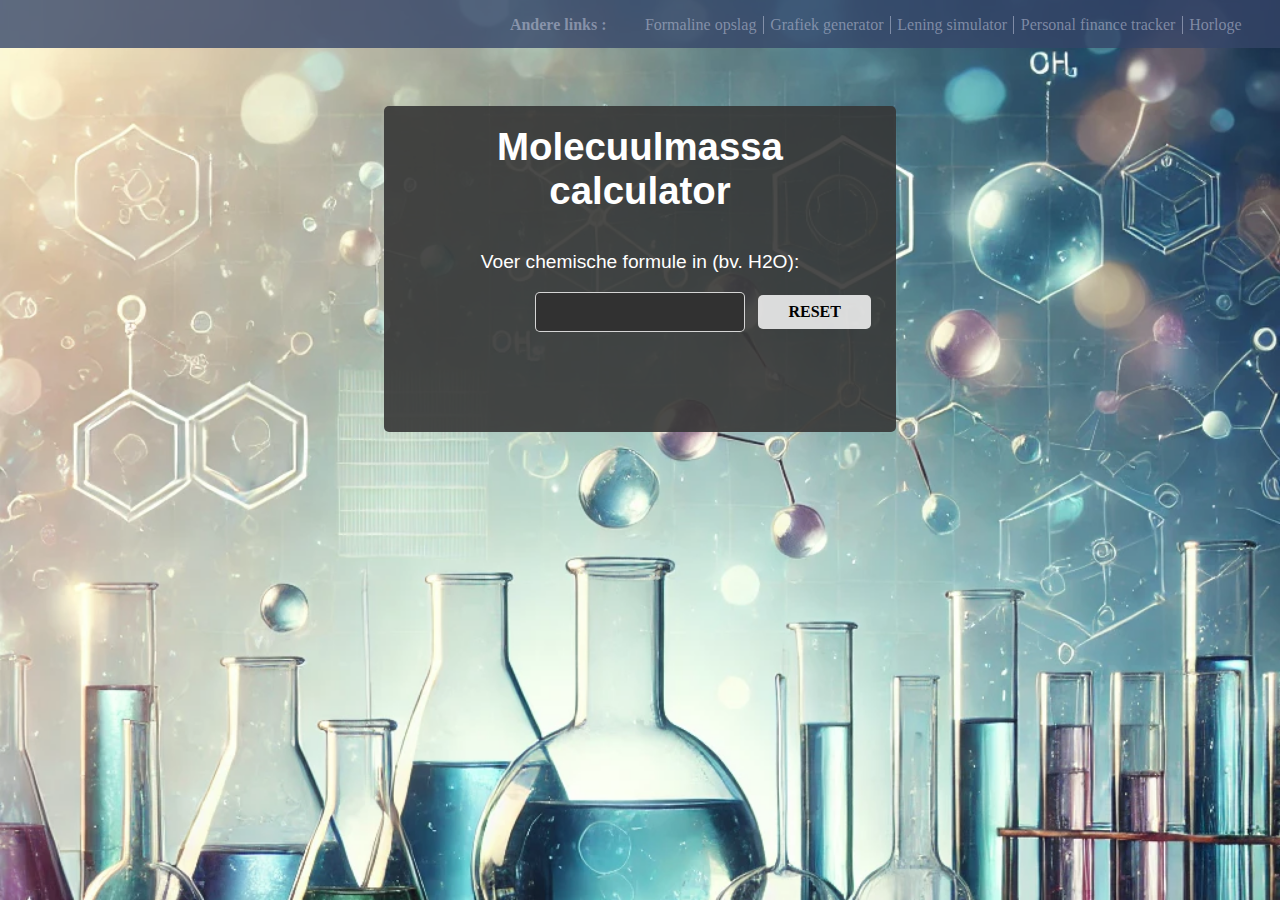
<file: index.html>
<!DOCTYPE html>
<html lang="en">
<head>
    <script src="main.js" defer></script>
    <meta charset="UTF-8">
    <meta name="viewport" content="width=device-width, initial-scale=1.0">
    <title>Mijn apps</title>
    <link rel="stylesheet" href="https://cdnjs.cloudflare.com/ajax/libs/font-awesome/4.7.0/css/font-awesome.min.css">
    <link rel="stylesheet" href="main.css">
</head>
<body>
    <header>
        <ul class="andere-links" >
            <p><b>Andere links : </b></p>
            <li><a href="Horloge/oclock2.html" target='_blank'>Horloge</a></li>
            <li><a href="Personal Finance Tracker/finance.html" target='_blank'>Personal finance tracker</a></li>
            <li><a href="Lening calculator/lening.html" target='_blank'>Lening simulator</a></li>
            <li><a href="Graphic template/grafiekTemplate.html" target='_blank'>Grafiek generator</a></li>
            <li><a href="Formaline opslag/formaline.html" target='_blank'>Formaline opslag</a></li>
        </ul>
    </header>
    <div class="wrapper">
        <div class="sectie1">
            <h1>Molecuulmassa calculator</h1>
            <div class="input-sectie">
                <p>Voer chemische formule in (bv. H2O):</p>
                <div class="sectie-wrapper">
                    <input type="text" id="formule">
                    <button id="reset" onclick="reset()">RESET</button>
                    
                </div>
                <div class="uitkomst-wrapper">
                    <span id="mm" class="uitkomst"></span>
                    <div class="info">
                        <i id="details" class="fa fa-info" title="Berekeningsdetails bekijken" style="display: none;"></i>
                        <span class="short" style="display: none;">CTRL + d</span>
                    </div>
                </div>
            </div>
        </div>
        <div id="modal-overlay" class="modal-overlay">
            <div id="modal" class="modal no-selection">
                <i class="fa fa-close" id="sluiten"></i>
                <h3 class="modal-header">Berekeningsdetails voor :</h3>
                <br>
                <ul id="calculation-details"></ul>
                <!--<button onclick="closeModal()">Sluiten</button>-->
            </div>
        </div>
    </div>
</body>
</html>
</file>
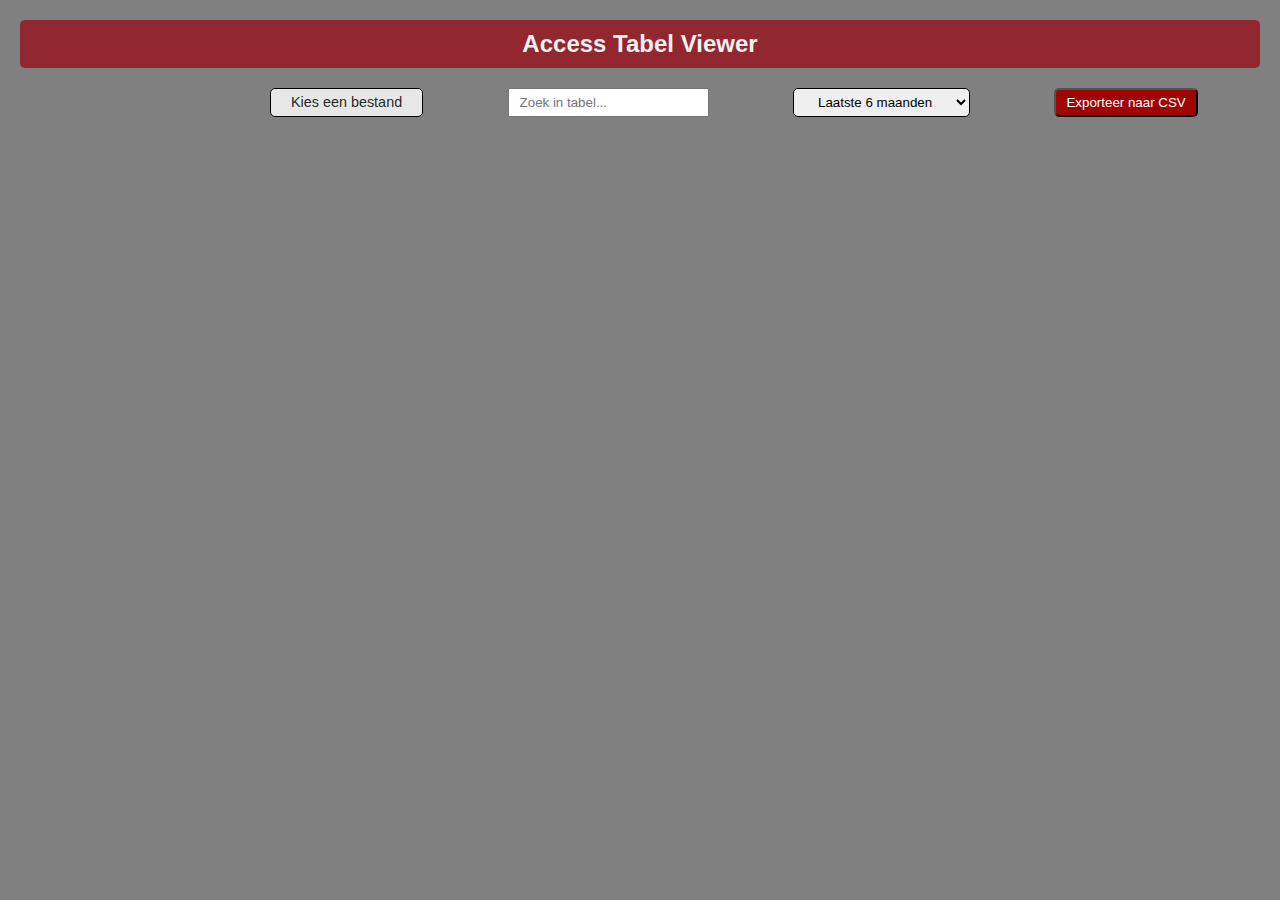
<file: acces table viewer/accessTable.html>
<!DOCTYPE html>
<html lang="nl">
<head>
  <meta charset="UTF-8">
  <title>Access Tabel Viewer</title>
  <link rel="stylesheet" href="accessTable.css"> 
</head>
<body>
  <header>
    <h2>Access Tabel Viewer</h2>
  </header>
  
  <div class="fields">
    <div class="dropdown" id="dropdown" style="visibility: hidden;">
      <button class="dropdown-button" id="dropdownButton">Header filters</button>
      <div class="dropdown-content" id="dropdownContent">
        <div class="checkbox-list" id="checkboxList"></div>
        <div class="dropdown-footer">
          <button id="applyFilter">Apply</button>
        </div>
      </div>
    </div>

    <label class="custom-file-label">
      Kies een bestand
      <input type="file" id="fileInput" style="display:none;">
    </label>

    <input type="text" id="searchInput" placeholder="Zoek in tabel..." autocomplete="off" />

    <select id="records-select"></select>
      
    <button onclick="exportToCSV()">Exporteer naar CSV</button>
  </div>
  
  <div id="tableContainer"></div>

<script src="accessTable.js"></script>

</body>
</html>
</file>
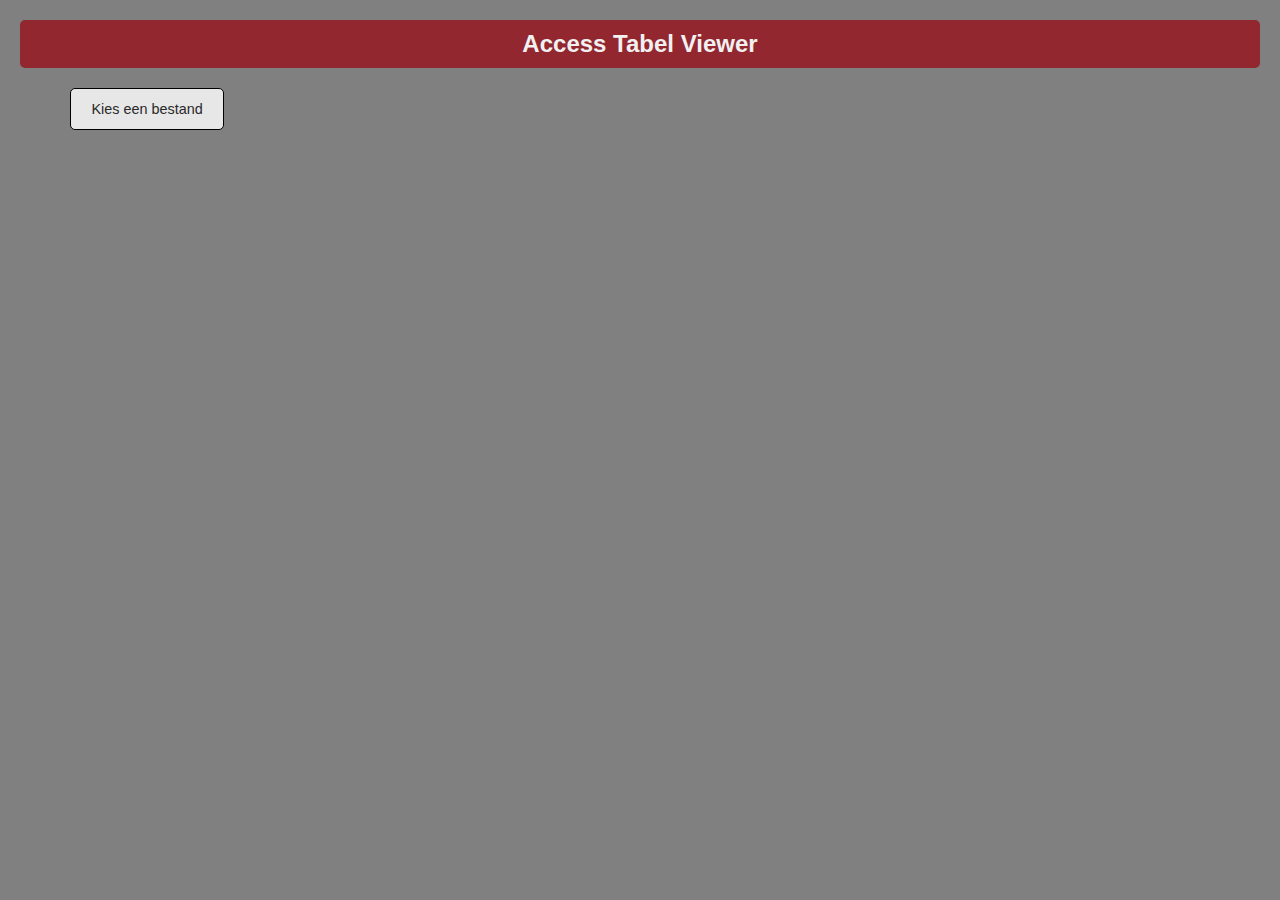
<file: access table viewer/accessTable.html>
<!DOCTYPE html>
<html lang="nl">
<head>
  <meta charset="UTF-8">
  <title>Access Tabel Viewer</title>
  <link rel="stylesheet" href="accessTable.css"> 
</head>
<body>
  <header>
    <h2>Access Tabel Viewer</h2>
  </header>
  
  <div class="fields no-print">
    <div class="flex-container">
      <label class="custom-file-label">
        Kies een bestand
        <input type="file" id="fileInput" style="display:none;">
      </label>
      <span id="fileNaam" class="span-container"></span>
    </div>

    <div class="dropdown" id="dropdown" style="visibility: hidden;">
      <button class="dropdown-button" id="dropdownButton">Headers filteren</button>
      <div class="dropdown-content" id="dropdownContent">
        <div class="checkbox-list" id="checkboxList"></div>
        <div class="dropdown-footer">
          <button id="applyFilter">Apply</button>
        </div>
      </div>
    </div>

    <label class="flex-container">
      <input type="text" id="searchInput" placeholder="Zoek in tabel..." autocomplete="off" style="visibility: hidden;"/>
      <span id="aantal-records" class="span-container"></span>
    </label>
    
    <select id="records-select" style="visibility: hidden;"></select>
      
    <button id="exportCsv" onclick="exportToCSV()" style="visibility: hidden;">Exporteer naar CSV</button>
  </div>
  
  <div id="tableContainer"></div>

<script src="accessTable.js"></script>

</body>
</html>
</file>
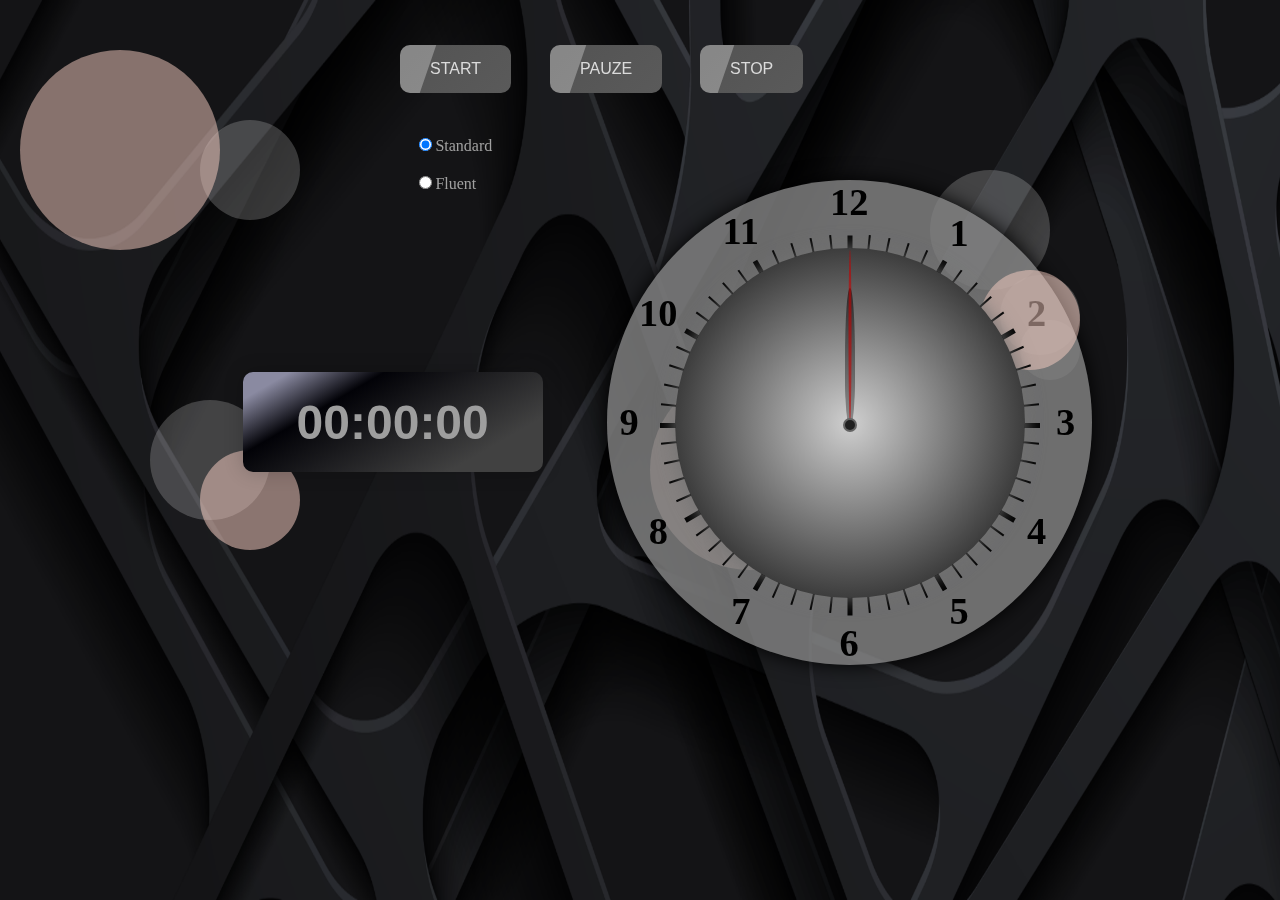
<file: Horloge/oclock2.html>
<html lang="nl">

<head>
    <title>Oclock2</title>
    <!--<script src="oclock.js" defer></script>-->
    <meta charset="utf-8">
    <meta name="viewport" content="width=device-width, initial-scale=1.0">
    <link rel="stylesheet" href="oclock2.css">

<body>
    <div class="circles-wrapper">
        <div class="circle"></div>
        <div class="circle"></div>
        <div class="circle"></div>
        <div class="circle"></div>
        <div class="circle"></div>
        <div class="circle"></div>
        <div class="circle"></div>
    </div>
    <!--Buttons-->
    <div class="button-container">
        <button id="start" onclick = "updaten();" class="button">Start</button>
        <button id="pauze" onclick = "pauzeren();" class="button">Pauze</button>
        <button id="stop" onclick = "stoppen();" class="button">Stop</button>
    </div>
    <div class="keuze-modus">
        <label for="standard"><input type="radio" name="mode" id="standard" value="standard" checked>Standard</label><br><br>
        <label for="fluent"><input type="radio" name="mode" id="fluent" value="fluent">Fluent</label><br><br>
        <label for="extra" hidden><input type="radio" name="mode" id="extra" value="extra-fluent">Extra fluent</label>
    </div>
    <!--Numeric clock-->
    <div class="numClock-container">
        <div id="numClock">00:00:00</div>
    </div>

    <!--Analogic clock-->
    <div class="p1">
        <!-- Numéros -->
        <div class="number" style="top: 0%; left: 50%; transform: translateX(-50%);">12</div>
        <div class="number" style="top: 6.5%; left: 68%;">1</div>
        <div class="number" style="top: 23%; left: 84%;">2</div>
        <div class="number" style="top: 50%; left: 90%; transform: translateY(-50%);">3</div>
        <div class="number" style="top: 68%; left: 84%;">4</div>
        <div class="number" style="top: 84.5%; left: 68%;">5</div>
        <div class="number" style="top: 91%; left: 50%; transform: translateX(-50%);">6</div>
        <div class="number" style="top: 84.5%; left: 23%;;">7</div>
        <div class="number" style="top: 68%; left: 6%;">8</div>
        <div class="number" style="top: 50%; left: 0%; transform: translateY(-50%);">9</div>
        <div class="number" style="top: 23%; left: 6%;">10</div>
        <div class="number" style="top: 6%; left: 23%; ">11</div>
        <div id="p2" class="p2">
            <div class="p3">
                <!--aiguilles-->    
                <div class="centre1"><div class="centre2"></div></div>
                <div class="aiguilles heure" id="heures"></div>
                <div class="aiguilles minute" id="minutes"></div>
                <div class="aiguilles seconde" id="secondes"></div>
            </div>
        </div>
    </div>
    <script src="oclock2.js"></script>
</body>

</html>
</file>
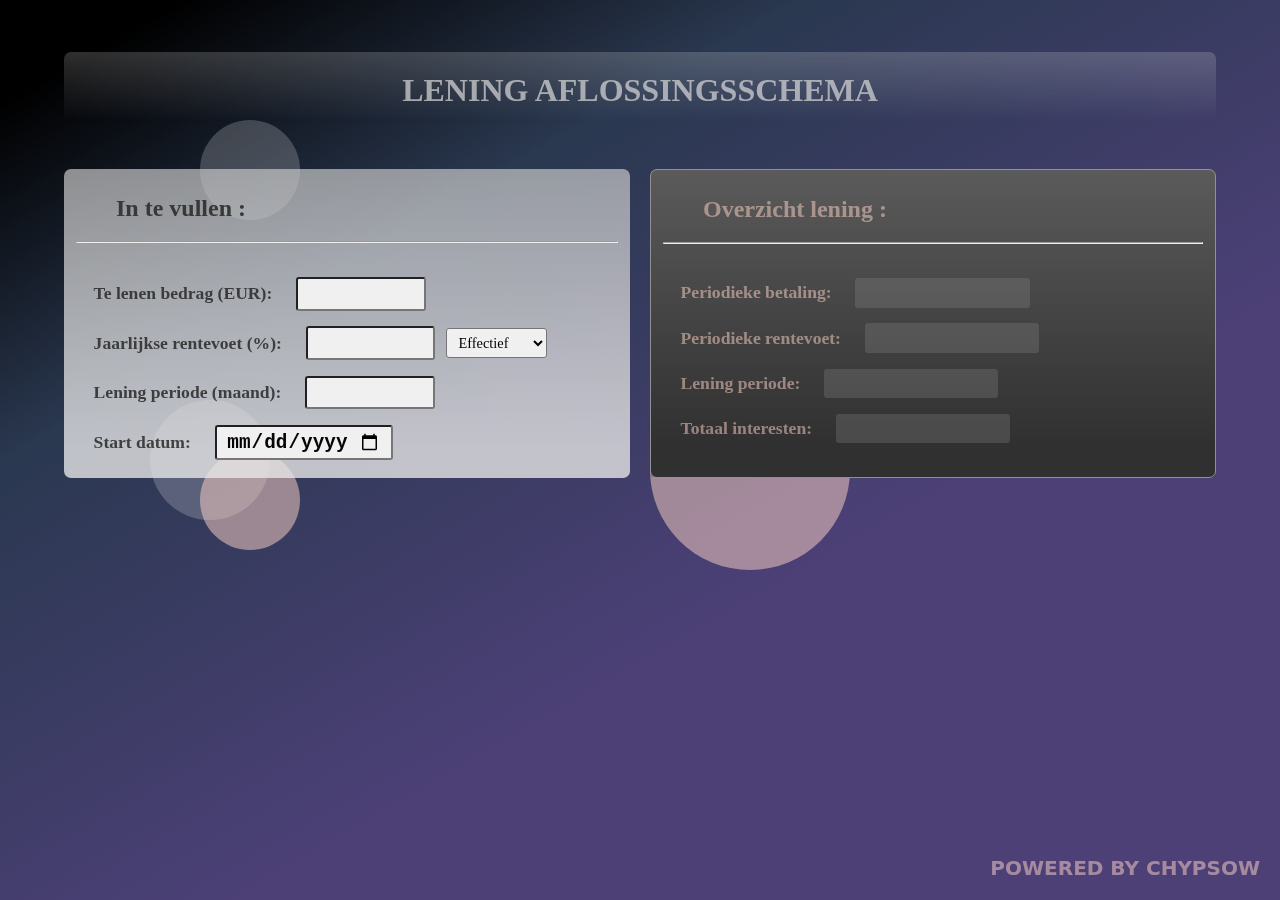
<file: Lening calculator/lening.html>
<!DOCTYPE html>
<html lang="nl-be">
    <head>
        <script src="lening.js" defer></script>
        <title>Lening aflossingsschema</title>
        <meta charset="utf-8">
        <meta name="viewport" content="width=device-width, initial-scale=1.0">
        <link rel="icon" href="images/coins.ico" type="image/x-icon">
        <link rel="stylesheet" href="lening.css">
        <link rel="stylesheet" href="https://fonts.googleapis.com/css2?family=Material+Symbols+Outlined:opsz,wght,FILL,GRAD@24,400,0,0" />
    </head>
    <body>
        <div class="circles-wrapper no-print">
            <div class="circle"></div>
            <div class="circle"></div>
            <div class="circle"></div>
            <div class="circle"></div>
            <div class="circle"></div>
            <div class="circle"></div>
            <div class="circle"></div>
        </div>
        <div class="wrapper">
            <header class="no-print">
                <h1>LENING AFLOSSINGSSCHEMA</h1>
            </header>
            <section class="no-print">
                <fieldset class="links">
                    <!--<legend>In te vullen</legend>-->
                    <h2>In te vullen :</h2>
                    <hr>
                    <br>
                    <label> Te lenen bedrag (EUR):
                        <input type="number" id="teLenenBedrag" class="invoer">
                    </label>
                    <div class="label-select">
                        <label> Jaarlijkse rentevoet (%):
                            <input type="number" id="jkp" class="invoer">
                            
                        </label>
                        
                        <select id="renteType" class="rente-type">
                            <option value="1">Effectief</option>
                            <option value="2">Nominaal</option>
                        </select>
                    </div>
                    <label> Lening periode (maand):
                        <input type="number" id="periode" class="invoer">
                    </label>
                    <label> Start datum:
                        <input type="date" id="startDatum">
                    </label>
                </fieldset>
                <fieldset class="rechts">
                    <!--<legend>In te vullen</legend>-->
                    <h2>Overzicht lening :</h2>
                    <hr>
                    <br>
                    <label> Periodieke betaling:
                        <input type="text" id="pmt" disabled>
                    </label>
                    <label> Periodieke rentevoet:
                        <input type="text" id="rente" disabled>
                    </label>
                    <label> Lening periode:
                        <input type="text" id="periodeJaar" disabled>
                    </label>
                    <label> Totaal interesten:
                        <input type="text" id="interesten" disabled>
                    </label>
                </fieldset>
                
                
            </section>
            <button id="aflossingstabel" style="display: none;" class="no-print">Aflossingstabel</button>
            <button id="afdrukken" class="afdrukken no-print" onclick="printData();">Afdrukken</button>
            
            <div id="managerTable" class="print-container">
                <ul id="leningOverzicht" class="lening-overzicht on-print" hidden></ul>
                <table hidden>
                    <thead id="tableHeader" class="table-header">
                        <tr>
                            <th>No</th>
                            <th>Datum</th>
                            <th>Begin kapitaal</th>
                            <th>Aflossing totaal</th>
                            <th>Aflossing kapitaal</th>
                            <th>Aflossing rente</th>
                            <th>Uitstaand kapitaal</th>
                            <th>Cumulatieve interesten</th>
                            <th>Cumulatief afbetaald KPT</th>
                            <th>Cumulatif aflossing</th>
                        </tr>
                    </thead>
                    <tbody id="tableInhoud" class="table-inhoud"></tbody>
                </table>
            </div>
        </div>

        <footer class="no-print">
           POWERED BY CHYPSOW
        </footer>
    </body>
</html>
</file>
<file: main.css>
body {
    /*background: linear-gradient(150deg, #302ddd 10% ,#2f9e41 30%, #3d23cf 80%  );*/
    background-image: url("images/chemie.png");
    background-size: cover;
    background-attachment: fixed;
    color: white;
    
}
*{
    margin: 0;
}
.wrapper {
    
    margin:  0 auto;
    width: 40%;
}
header {
    padding-top: 1em;
    background-color: #354568cb;
    height: 2em;
    
}
.andere-links {
    list-style-type: none;
    float: right;
    margin-right: 2em;
}
.andere-links p {
    color: #b9bfd491;
    display: inline;
    margin-right: 2em;
}
.andere-links li a {
    display: inline;
    padding: 0.4em;
    
}
.andere-links li {
    float: right;
    
}
.andere-links li:not(:first-of-type) {
    border-right: 1px solid #b9bfd491;;
}
.andere-links li a {
    text-decoration: none;
    color: #b9bfd491;
}
.andere-links li a:hover {
    color: #d8dce4d2;;
    /*text-decoration: underline;*/
    
}
.clearFix:before, .clearFix:after {
    content: " ";
    display: table;
}
.clearFix:after {
    clear: both;
}
.sectie1 {
    font-family: 'Gill Sans', 'Gill Sans MT', Calibri, 'Trebuchet MS', sans-serif;
    text-align: center;
    font-size: 1.2em;
    border-radius: 5px;
    background: #363636e5;
    margin-top: 3em;
    padding: 1em;
    
    min-height: 15em;
}
.uitkomst {
    padding: 0.4em 0.8em;
    background: #2acce27e;/*#e22a617e;*/
    color: rgb(247, 247, 247);
    border-radius: 5px;   
}
.uitkomst.rood {
    background: #e22a3993;/*#e22a617e;*/
    color: rgb(250, 45, 45);
}
.uitkomst:empty {
    background: transparent;
}
.input-sectie input {
    background-color: #313131;
    color: #cacaca;
    text-align: center;
    font-family: 'Georgia', sans-serif;
    /*font-feature-settings: "onum"; /* Voor old-style cijfers */
    /*margin-right: 0.4em;*/
    width: 10em;
    outline: none;
    font-size: 1em;
    border: 1px solid rgba(255, 255, 255, 0.8);
    border-radius: 5px;
    padding: 0.4em;
    transition: all 0.20s ease-in-out;
    /*font-family: 'Lucida Sans', 'Lucida Sans Regular', 'Lucida Grande', 'Lucida Sans Unicode', Geneva, Verdana, sans-serif;*/
}
.input-sectie input:focus,
.input-sectie input:hover{
    box-shadow: 0 0 15px rgba(238, 238, 238, 0.9);
}
.input-sectie p {
    display: flex;
    justify-content: center;   /* Centreer horizontaal binnen de p-tag */
    align-items: center;       /* Centreer verticaal binnen de p-tag */
    gap: 20px;                  /* Ruimte tussen #mm en #details */
    margin-top: 2em;
}
.sectie-wrapper {
    margin-top: 1em;
    position: relative;
}
#reset {
    position: absolute;          /* Zet het icoon in een vaste positie */
    left: 75%;                    /* Plaats het icoon rechts binnen .output-container */
    top: 50%;
    padding: 8px 30px;
    outline: none;
    border: none;
    background: #ffffffd0;
    color: #000000 ;
    border-radius: 5px;
    transform: translateY(-50%);
    transition: all 0.1s ease-in-out;
    font-family: Cambria, Cochin, Georgia, Times, 'Times New Roman', serif;
    font-size: 16px;
    font-weight: bold;
}
#reset:hover {
    cursor: pointer;
    /*box-shadow: 0 0 15px rgba(238, 238, 238, 0.9);*/
    background: #ffffff;
    color: rgb(2, 2, 2);
    
}
.uitkomst-wrapper {
    /*display: flex;
    justify-content: center;    /* Centreer alleen het <span> in de wrapper */
    position: relative;
    margin-top: 2em;
    /*text-align: center;*/
}

.input-sectie button {
    font-size: 1em;
    padding: 0.1em 0.9em;
}
.info {
    display: flex;
    position: absolute;
    left: 75%;
    top: 50%;
    transform: translateY(-50%);
    gap: 20px;
}
.short {
    font-size: 15px;
    font-weight: bold;
    color: rgb(255, 255, 255);
    align-content: center;
}
.fa-info {
              /* Zet het icoon in een vaste positie */
    
     /* Centreert het icoon verticaal op dezelfde lijn */
    cursor: pointer;
    padding: 0.3em 0.7em;
    font-size: 0.9em;
    border-radius: 100px;
    background-color: rgb(255, 255, 255);
    color: rgb(49, 49, 49);
}
.fa-close {
    position: absolute;
    top: 20px;
    right: 20px;
    color: #727272;
    font-size: 20px;
    font-weight: normal;
    transition: 0.3s;
}
.fa-close:hover {
    cursor: pointer;
    color: rgba(0, 0, 0, 0.788)
}
/* Donkere achtergrond voor modaal */
.modal-overlay {
    display: none;
    position: fixed;
    top: 0;
    left: 0;
    width: 100%;
    height: 100%;
    background: rgba(0, 0, 0, 0);
    opacity: 0;
    transition: opacity 0.3s ease-in-out;
    z-index: 1;
}  
.modal-overlay.open {
    /*display: block;*/
    opacity: 1;
}
.modal {
    font-size: 1.3em;
    font-family: monospace;
    display: none; /* Verborgen standaard */
    position: fixed;
    top: 60%;
    left: 50%;
    min-width: 400px;
    padding: 40px;
    background-color: rgb(31, 31, 31);
    color: #17e6ca;
    box-shadow: 0px 0px 10px rgba(0,0,0,0.5);
    border-radius: 5px;
    z-index: 2;
    transform: translate(-50%, -50%) scale(0); /* Start klein, gecentreerd */
    animation: zoom 0.3s forwards; /* Gebruik forwards om animatie op het einde te bewaren */
}
.modal-header {
    /*cursor: move;  Geeft visueel aan dat het element gesleept kan worden */
    
    margin: 0;
    padding: 5px;
}
@keyframes zoom {
    0% {
        transform: translate(-50%, -50%) scale(0);
    }
    /*80% {
        transform: translate(-50%, -50%) scale(1.1);
    }*/
    100% {
        transform: translate(-50%, -50%) scale(1);
    }
}
.modal h3 {
    margin-top: 0;
}

.no-selection {
    user-select: none;
}
</file>
<file: acces table viewer/accessTable.css>
* {
    margin: 0;
    padding: 0;
    box-sizing: border-box;
    font-family: sans-serif;
}

body { 
    margin: 20px;
    /*display: flex;*/
    background: gray;
    color: #e2e2e2;
    /*flex-direction: column; 
    align-items: flex-start;
    gap: 20px;*/
}
header {
    background-color: rgb(146, 39, 48);
    padding: 10px;
    text-align: center;
    /*padding: 10px;*/
    color: #f1f1f1;
    border-radius: 5px;
}
.fields {
    padding: 20px;
    color: #1e1e1e;
    display: flex;
    justify-content: space-around;
    flex-direction: row;
}

.fields select {
    margin-inline: 5px;
    padding: 5px 20px;
    border: 1px solid black;
    border-radius: 5px;
}
/* Style a label as a button */
.custom-file-label {
    margin-inline: 5px;
    font-size: 0.9em;
    padding: 5px 20px;
    border: 1px solid black;
    border-radius: 5px;
    background-color: #e7e7e7;
    color: #292929;
    transition: all 0.2s ease-in-out;
    cursor: pointer;
}
.fields button {
    margin-inline: 5px;
    padding: 5px 10px;
    border-radius: 5px;
    background-color: #a00505;
    color: #ffffff;
    transition: all 0.2s ease-in-out;
    cursor: pointer;
}
.fields button:hover {
    background-color: rgb(39, 39, 39);
    color: white;
}
#applyFilter {
    background-color: #ffffff;
    color: #000000;
}
.custom-file-label:hover {
    background-color: rgb(221, 221, 221);
    border: 1px solid transparent;
    /*color: white;*/
}
#searchInput {
    padding-inline: 10px;
    margin-inline: 5px;
}
table { 
    border-collapse: collapse; width: 100%;
    font-size: 12px; 
    background: #e2e2e2;
    color: #727272;
}
th, td { border: 1px solid #ccc; padding: 6px; text-align: left; }
th { 
    position: sticky;
    top: 0px;
    /*font-size: 10px;*/
    background-color: #292929;
    color: rgb(255, 255, 255);
    white-space: nowrap; /* voorkomt afbreken van kolomnamen */
    cursor: default;
 }
 td {
    white-space: nowrap;
 }
tr:nth-child(even) { background-color: #cfcfcf; }

.dropdown {
    position: relative;
    display: inline-block;
}
/*.dropdown-button {
    background-color: rgb(176, 176, 216);
    color: #000000;
    padding: 0 15px;
    cursor: pointer;
}*/
.dropdown-content {
    display: none;
    position: absolute;
    background-color: #f9f9f9;
    width: 250px;
    border: 1px solid #ccc;
    z-index: 1;
    padding: 10px;
}
.checkbox-list {
    max-height: 500px;
  overflow-y: auto;
}
.sort-arrow {
    display: none;
}
.dropdown-footer {
  border-top: 1px solid #ddd;
  padding: 10px;
  background: #f9f9f9;
  text-align: right;
}
.dropdown-content label {
    display: block;
    margin-bottom: 5px;
}

.dropdown.open .dropdown-content {
    display: block;
}
</file>
<file: access table viewer/accessTable.css>
@media print {
    .no-print {
        display: none !important;
    }
    body {
        background: white !important;
        color: black !important;
    }
    header, .fields, .flex-container {
        background: none !important;
        color: black !important;
        box-shadow: none !important;
    }
    table {
        background: white !important;
        color: black !important;
    }
    th, td {
        background: white !important;
        color: black !important;
        border-color: #888 !important;
    }
}
* {
    margin: 0;
    padding: 0;
    box-sizing: border-box;
    font-family: sans-serif;
}
body { 
    margin: 20px;
    background: gray;
    color: #e2e2e2;
}
header {
    background-color: rgb(146, 39, 48);
    padding: 10px;
    text-align: center;
    color: #f1f1f1;
    border-radius: 5px;
}
.fields {
    padding: 20px;
    color: #1e1e1e;
    display: flex;
    justify-content: space-around;
    flex-direction: row;
}
.fields select {
    margin-inline: 5px;
    padding: 5px 20px;
    border: 1px solid black;
    border-radius: 5px;
}
/* Style a label as a button */
.custom-file-label {
    margin-inline: 5px;
    font-size: 0.9em;
    padding: 5px 20px;
    border: 1px solid black;
    border-radius: 5px;
    background-color: #e7e7e7;
    color: #292929;
    transition: all 0.2s ease-in-out;
    cursor: pointer;
    align-content: center;
}
.fields button {
    font-size: 1rem;
    margin-inline: 5px;
    padding: 10px 15px;
    border-radius: 5px;
    background-color: #dfca53;
    color: #000000;
    transition: all 0.2s ease-in-out;
    cursor: pointer;
}
.fields button:hover {
    background-color: rgb(39, 39, 39);
    color: white;
}
.flex-container {
    display: flex;
    flex-direction: row;
    gap: 20px;
}
.span-container {
    align-content: center;
    color: #f9f9f9;
}
#applyFilter {
    padding: 5px 10px;
    border: 1px solid rgb(170, 170, 170);
    background-color: #ffffff;
    color: #000000;
}
.custom-file-label:hover {
    background-color: rgb(221, 221, 221);
    border: 1px solid transparent;
    /*color: white;*/
}
#searchInput {
    padding-inline: 10px;
    margin-inline: 5px;
}
table { 
    border-collapse: collapse; width: 100%;
    font-size: 12px; 
    background: #e2e2e2;
    color: #727272;
}
th, td { border: 1px solid #ccc; padding: 6px; text-align: left; }
th { 
    position: sticky;
    top: 0px;
    background-color: #292929;
    color: rgb(255, 255, 255);
    white-space: nowrap; /* voorkomt afbreken van kolomnamen */
    cursor: default;
 }
 td {
    white-space: nowrap;
 }
tr:nth-child(even) { background-color: #cfcfcf; }

.dropdown {
    position: relative;
    display: inline-block;
}
.dropdown-content {
    display: none;
    position: absolute;
    background-color: #f9f9f9;
    width: 250px;
    border: 1px solid #ccc;
    z-index: 1;
    padding: 10px;
}
.checkbox-list {
    max-height: 500px;
  overflow-y: auto;
}
.sort-arrow {
    display: none;
}
.dropdown-footer {
  border-top: 1px solid #ddd;
  padding: 10px;
  background: #f9f9f9;
  text-align: right;
}
.dropdown-content label {
    display: block;
    margin-bottom: 5px;
}
.dropdown.open .dropdown-content {
    display: block;
}
</file>
<file: Horloge/oclock2.css>
body {
    display: flex;
    width: 98%;
    height: 92vh;
    /*background-color: rgba(107, 107, 107, 0.3);*/
    background-image: url("images/bg1.png");
    /*background: linear-gradient(150deg, #302ddd 10% ,#1d1b8d 30%, #3d23cf 80%  );*/
    background-size: cover;
    justify-content: center;
    align-items: center;
}
.circles-wrapper {
    position: fixed;
    top: 0;
    left: 0;
    width: 100vw;
    height: 100vh;
    overflow: hidden; /* Verbergt alles buiten de grenzen */
    /*background: linear-gradient(135deg, #ff9a9e, #fad0c4);*/
    z-index: -1;
  }
@keyframes moveCircles {
    0% { transform: translateY(0) translateX(0); }
    50% { transform: translateY(400px) translateX(-160px); }
    100% { transform: translateY(0) translateX(0); }
}

.circle {   
position: absolute;
/*width: 120px;
height: 120px;*/
background: rgba(255, 255, 255, 0.2);
border-radius: 50%;
animation: moveCircles infinite alternate ease-in-out;
}
.circle:nth-child(1) { top: 320px; right: 200px; animation-duration: 25s; width: 60px; height: 60px;}
.circle:nth-child(2) { top: 400px; left: 150px; animation-duration: 29s; width: 120px; height: 120px;}
.circle:nth-child(3) { top: 275px; right: 200px; animation-duration: 35s; width: 80px; height: 80px;}
.circle:nth-child(4) { top: 170px; right: 230px; animation-duration: 28s; width: 120px; height: 120px;}
.circle:nth-child(5) { top: 120px; left: 200px; animation-duration: 33s; width: 100px; height: 100px;}
.circle:nth-child(6) { top: 370px; right: 430px; animation-duration: 28s; width: 200px; height: 200px; background: #fad0c485;}
.circle:nth-child(7) { top: 450px; left: 200px; animation-duration: 31s; width: 100px; height: 100px; background: #fad0c485;}
.numClock-container {
    display: flex;
    justify-content: center;
    align-items: center;
    margin: 0 4em;
    /*position: absolute;
    top: 2%;
    left: 700px;*/
    width: 300px;
    height: 100px;
    background: linear-gradient(150deg, #8a8aa1 10% ,#020207 30%, #414141 80%  );
    border-radius: 10px;
    box-shadow: 0 0 20px rgba(0, 0, 0, 0.2);
}
  
#numClock {
    font-family: Arial, sans-serif;
    font-size: 3rem;
    color: #9e9e9e;
    font-weight: bold;
}
.p1 {
    position: relative;
    width: 385px;
    height: 385px;
    border-radius: 50%;
    padding: 50px;
    background-color: rgba(133, 133, 133, 0.8);
    /*background: linear-gradient(to right,rgb(58, 17, 243),rgb(86, 56, 170));*/
    box-shadow: 0px 0px 20px black;
    /*overflow: hidden;*/

}
.p2 {
    position: absolute;
    top: 11%;
    left: 11%;
    width: 380px;
    height: 380px;
    border-radius: 50%;
    /*border: 1px solid white;*/
    z-index: 1;
}
.streep {
    position: absolute;
    top: 50%;
    border-bottom: 2px solid rgb(0, 0, 0);
    width: 100%;
}
.streep:nth-of-type(5n+2) {
    border-bottom: 5px solid rgb(0, 0, 0);
}
.p3 {
    position: absolute;
    top: 4%;
    left: 4%;
    width: 350px;
    height: 350px;
    border-radius: 50%;
    box-shadow: 0px 0px 20px rgb(114, 114, 114);
    background: radial-gradient(circle,rgb(207, 207, 207),rgb(0, 0, 0));
    z-index: 1;
}
.number {
    position: absolute;
    font-size: 2.4rem;
    color: rgb(0, 0, 0);
    font-weight: bold;
    width: 45px;
    /*border: 1px solid rgb(157, 142, 197);
    border-radius: 50%;*/
    text-align: center;
}
.centre1 {
    position: absolute;
    top: 48.5%;
    left: 50%;
    padding: 2px;
    width: 10px;
    height: 10px;
    border-radius: 50%;
    background-color: rgb(99, 99, 99);
    transform: translateX(-50%);
    z-index: 1;
}   
.centre2 {
    width: 100%;
    height: 100%;
    border-radius: 50%;
    background-color: rgb(31, 31, 31);
    z-index: 1;
}
.aiguilles {
    position: absolute;
    top: 50%;
    left: 50%;
    border-radius: 50%;
    transform-origin: 0%;
    transform: rotate(-90deg);
    /*transition-timing-function: ease-in-out;
    transition: transform 0.5s;*/
}
.heure {
    width: 30%;
    height: 10px;
    background: linear-gradient(to left,rgb(36, 36, 36),rgb(153, 153, 153));
    /*z-index: 1;*/
}
.minute {
    width: 40%;
    height: 10px;
    background: linear-gradient(to left,rgb(41, 41, 41),rgb(143, 143, 143));
    /*z-index: 2;*/
}
.seconde {
    width: 50%;
    height: 3px;
    background: rgba(197, 0, 0, 0.6);
    /*z-index: 3;*/
}    
@keyframes rot3 {
    from{
        transform: rotate(0deg);
    } to {
        transform: rotate(360deg);
    }
}
@keyframes rot2 {
    from{
        transform: rotate(0deg);
    } to {
        transform: rotate(360deg);
    }
}
@keyframes rot1 {
    from{
        transform: rotate(0deg);
    } to {
        transform: rotate(360deg);
    }
}
.button-container {
    display: flex;
    gap: 20px;
}
#start {
    top: 5%;
    left: 400px;
}
#pauze {
    top: 5%;
    left: 550px;
}
#stop {
    top: 5%;
    left: 700px;
}
.button {
background: linear-gradient(135deg, #535353, #5a5a5a);
color: rgb(219, 219, 219);
padding: 15px 30px;
text-transform: uppercase;
font-size: 16px;

border: none;
border-radius: 10px;
position: absolute;
overflow: hidden;
transition: transform 0.3s ease;
cursor: pointer;
}
.button::before {
content: '';
position: absolute;
top: 0;
left: -75%;
width: 100%;
height: 100%;
background: rgba(255, 255, 255, 0.3);
transform: skewX(-19deg);
transition: left 0.5s ease;
}
.button:hover::before {
left: 150%;
}
.button:hover {
transform: scale(1.05);
}
.keuze-modus {
    
    position: absolute;
    top: 15%;
    left: 400px;
    color: rgb(160, 160, 160);
}
label {
    cursor: pointer;
    padding: 0.9em;
}
label:hover {
    text-decoration: underline;
}
body::before,
body::after {
    content: "";
    position: absolute;
    background: #fad0c4;
    border-radius: 50%;
    opacity: 0.5;
}
body::before {
    width: 200px;
    height: 200px;
    top: 50px;
    left: 20px;
}
body::after {
    width: 100px;
    height: 100px;
    top: 270px;
    right: 200px;
}
/*.button-1 {
background-color: #4CAF50;
color: white;
border: none;
padding: 15px 30px;
text-transform: uppercase;
font-size: 16px;
border-radius: 50px;
transition: background-color 0.3s ease, box-shadow 0.3s ease;
cursor: pointer;
}

.button-1:hover {
background-color: #45a049;
box-shadow: 0px 8px 15px rgba(0, 0, 0, 0.2);
}*/
</file>
<file: Lening calculator/lening.css>
@media print {
    
    .no-print {
        display: none;
    }
    .on-print {
        display: block;
    }
    
    .wrapper {
        margin: 0;
        padding: 0;
        width: 100% 0 !important;
    }
    table {
        table-layout: auto !important;
        margin: 0;
    }
    section {
        margin: 0;
    }
    /*.print-container {
        position: absolute;
        left: 0;
    }*/
    /*body {
        justify-items: center;
    }*/
   
}

@media (max-width: 1700px) {
    
    .wrapper {
        width: 90% !important;
    }
}
@media (max-width: 1200px) {
    
    .wrapper {
        width: 80% !important;
    }
    section {
        flex-direction: column !important;
    }
    fieldset {
        width: 100% !important;
    }
}

.circles-wrapper {
    position: fixed;
    top: 0;
    left: 0;
    width: 100vw;
    height: 100vh;
    overflow: hidden; /* Verbergt alles buiten de grenzen */
    /*background: linear-gradient(135deg, #ff9a9e, #fad0c4);*/
    z-index: -1;
  }
@keyframes moveCircles {
    0% { transform: translateY(0) translateX(0); }
    50% { transform: translateY(400px) translateX(-160px); }
    100% { transform: translateY(0) translateX(0); }
}

.circle {   
position: absolute;
/*width: 120px;
height: 120px;*/
background: rgba(255, 255, 255, 0.2);
border-radius: 50%;
/*animation: moveCircles infinite alternate ease-in-out;*/
}
.circle:nth-child(1) { top: 320px; right: 200px; animation-duration: 25s; width: 60px; height: 60px;}
.circle:nth-child(2) { top: 400px; left: 150px; animation-duration: 29s; width: 120px; height: 120px;}
.circle:nth-child(3) { top: 275px; right: 200px; animation-duration: 35s; width: 80px; height: 80px;}
.circle:nth-child(4) { top: 170px; right: 230px; animation-duration: 28s; width: 120px; height: 120px;}
.circle:nth-child(5) { top: 120px; left: 200px; animation-duration: 33s; width: 100px; height: 100px;}
.circle:nth-child(6) { top: 370px; right: 430px; animation-duration: 28s; width: 200px; height: 200px; background: #fad0c485;}
.circle:nth-child(7) { top: 450px; left: 200px; animation-duration: 31s; width: 100px; height: 100px; background: #fad0c485;}

body {
    margin: 0;
    background: linear-gradient(150deg, #919191 10% ,#acacac 30%, #686868 90%);
    background: radial-gradient(circle, #acacac, #686868);
    background: conic-gradient(from 0deg, #acacac, #919191, #686868, #494949, #acacac);
    background: repeating-linear-gradient(45deg, #919191, #919191 10px, #acacac 10px, #acacac 20px);
    background: repeating-linear-gradient(0deg, #000000 0px, #303030 20px, #000000 620px, #455163 40px);
    background: linear-gradient(150deg, #000000 90px, #2a3850 400px, #4c4077 900px);
    /*background: radial-gradient(circle, #272727, #8d8d8d);*/
    background-attachment: fixed;
    position: relative;
    /*overflow: hidden;*/
    /*background-size: cover;
    background-repeat: no-repeat;*/
}


.wrapper {
    width: 60%;
    margin: 2em auto;
    padding: 20px;
    font-family: 'Trebuchet MS', 'Lucida Sans Unicode', 'Lucida Grande', 'Lucida Sans', Arial, sans-serif;
}
header {
    text-align: center;
    background: linear-gradient(360deg,#41414100 10%,#efefefc4 360%); 
    font-family: Cambria, Cochin, Georgia, Times, 'Times New Roman', serif;
    border-radius: 7px;
    color: rgba(212, 212, 212, 0.733);
}
h1 {
    margin: 0;
    padding: 20px 0;
}
h2 {
    margin-left: 40px;
    font-family: Cambria, Cochin, Georgia, Times, 'Times New Roman', serif;
}
section {
    display: flex;
    flex-direction: row;
    justify-content: space-between;
    gap: 20px;
    margin: 40px 0;
}
fieldset {
    margin: 0;
    box-sizing: border-box;
    width:50%
    /*height: 19em;*/
}
input {
    margin: 0.4em 1em;
    padding: 0.2em 0.5em;
    background: #f0f0f0;
    font-size: 1.1em;
    font-weight: bold;
    font-family: 'Courier New', Courier, monospace;
    color: #050505;
    border-radius: 3px;
}
input[type="number"] {
    width: 5.5em;
}
input[type="date"] {
    width: 8em;
}
input[type="text"] {
    width: 8em;
    background: #94939342;
    border: none;
    color: rgba(191, 130, 219, 0.932);
    color: #fad0c485;
    font-family: Cambria, Cochin, Georgia, Times, 'Times New Roman', serif;
    font-family: 'Courier New', Courier, monospace;
}
.invoer {
    width: 6em;
    margin-right: 0.3em;
}
.rente-type {
    font-family: Cambria, Cochin, Georgia, Times, 'Times New Roman', serif;
    padding: 0.25em 0.5em;
    font-size: 0.9em;
    width: 7em;
    height: 30px;
    border-radius: 3px;
    background: #f0f0f0;
}
.label-select {
    display: flex;
    align-items: center;
    gap: 5px;
}
label {
    display: block;
    width: fit-content;
    padding-left: 1em;
    font-size: 1.1em;
    color: rgba(44, 44, 44, 0.87);
    font-weight: bold;
    font-family: Cambria, Cochin, Georgia, Times, 'Times New Roman', serif;
}

.links {
    background: linear-gradient(360deg,#e9e9e9c7 10%,#1b1b1b71 360%);  
    border: none;
    color: rgba(49, 49, 49, 0.932);
    border-radius: 7px;
}
.rechts {
    border: 1px solid #919191;
    background: linear-gradient(360deg,#303030 10%,#d6d6d6 360%);
    border-radius: 7px;
    color: rgba(241, 241, 241, 0.932);
    color: rgba(191, 130, 219, 0.932);
    color: #fad0c485;
}
.rechts label {
    color: rgba(228, 228, 228, 0.87);
    color: rgba(191, 130, 219, 0.932);
    color: #fad0c485;
}
button {
    padding: 0.4em 2em;
    font-size: 1.2em;
    font-family: Verdana, Geneva, Tahoma, sans-serif;
    border-radius: 5px;
}
button:hover:not([disabled]){
    cursor: pointer;
    border-color: #dbdbdb;
    background: linear-gradient(360deg,#e2e2e2 10%,#efefef 360%); 
}
table {
    width: 100%;
    position: relative;
    table-layout: fixed;
    font-family: 'Courier New', Courier, monospace;
    margin: 40px 0;
    border-collapse: collapse;
    background: rgb(255, 255, 255);
    color: rgb(50, 50, 50);
   
}
.table-header {
    background: linear-gradient(360deg,#e9e9e9 10%,#1b1b1b 360%); 
    color: black;
    position: sticky;
    top: 0px;
}
.table-header th {
    padding: 10px;
    font-family: 'Lucida Sans', 'Lucida Sans Regular', 'Lucida Grande', 'Lucida Sans Unicode', Geneva, Verdana, sans-serif;
    font-size: 0.8em;
}
.table-inhoud td {
    padding: 5px;
    font-family: 'Lucida Sans', 'Lucida Sans Regular', 'Lucida Grande', 'Lucida Sans Unicode', Geneva, Verdana, sans-serif;
    font-size: 0.8em;
}
th, td {
    
    /*max-height: 3em;
    line-height: 1.5em; 
    overflow-wrap: break-word;
    */
    overflow: hidden;
    text-overflow: ellipsis;
    white-space: normal;
    border-bottom: 0.5px solid rgb(207, 207, 207);
    text-align: center;
}
.lening-overzicht li {
    padding: 5px 0;
}
.afdrukken {
    visibility: hidden;
    float: right;
}
footer {
    position: fixed;
    right: 20px;
    bottom: 20px;
    color: #fad0c485;
    font-family: system-ui, -apple-system, BlinkMacSystemFont, 'Segoe UI', Roboto, Oxygen, Ubuntu, Cantarell, 'Open Sans', 'Helvetica Neue', sans-serif;
    font-weight: bold;
    font-size: 20px;
    z-index: -1;
}
</file>
